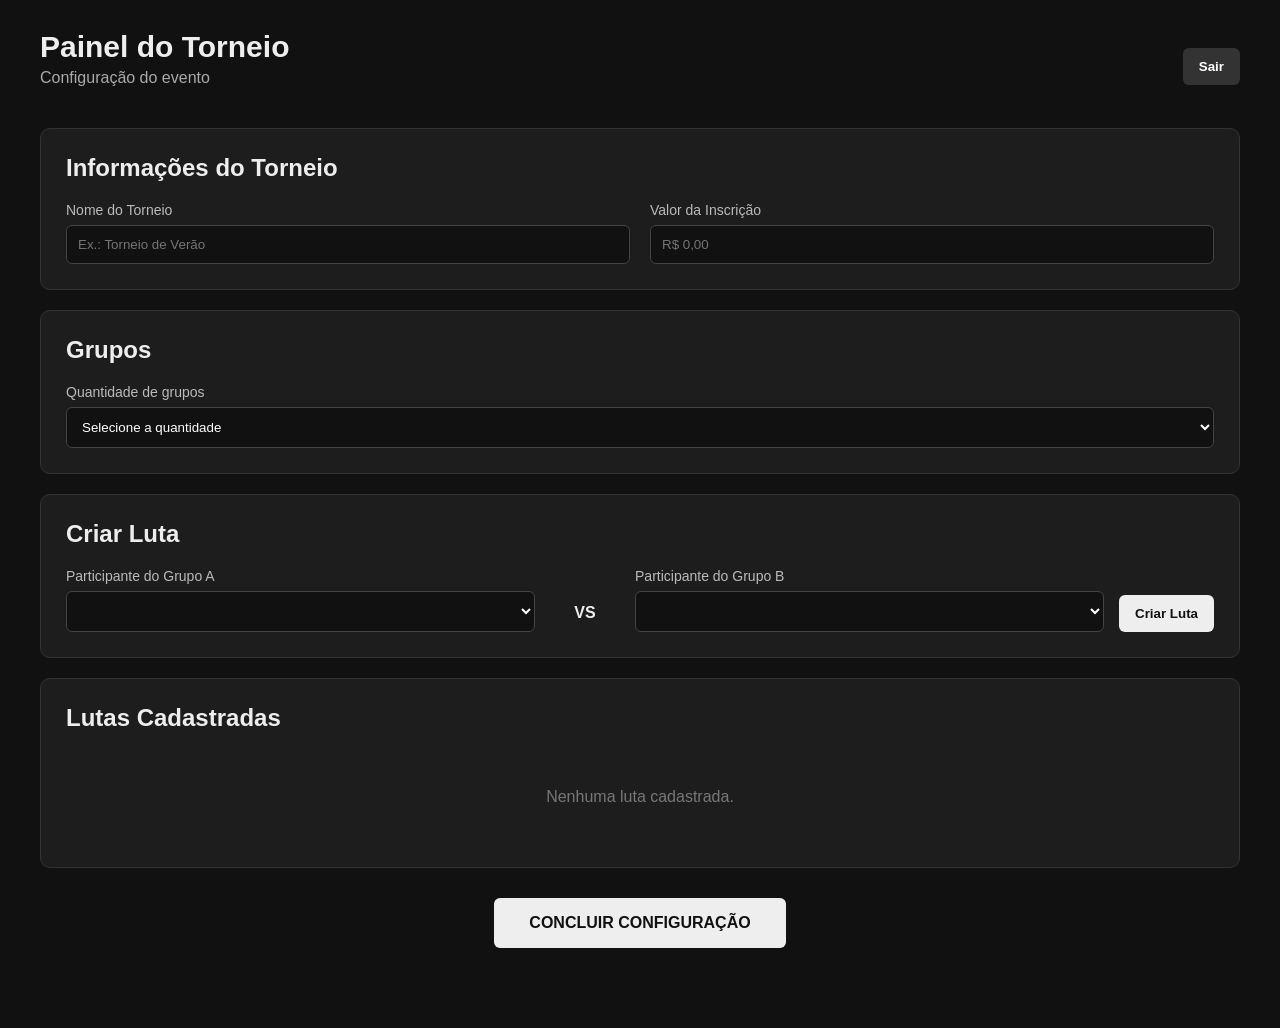
<file: index.html>
<!DOCTYPE html>
<html lang="pt-BR">
<head>
    <meta charset="UTF-8">
    <meta name="viewport" content="width=device-width, initial-scale=1.0">

    <title>Torneio de Apostas</title>

    <link rel="stylesheet" href="css/style.css">
</head>

<body>

    <main class="painel">

        <header class="cabecalho">
            <div>
                <h1>Painel do Torneio</h1>
                <p>Configuração do evento</p>
            </div>

            <button class="btn-sair" onclick="sair()">
                Sair
            </button>
        </header>


        <!-- ========================= -->
        <!-- INFORMAÇÕES DO TORNEIO -->
        <!-- ========================= -->

        <section class="card">

            <h2>Informações do Torneio</h2>

            <div class="form-grid">

                <div class="campo">
                    <label for="nomeTorneio">
                        Nome do Torneio
                    </label>

                    <input
                        id="nomeTorneio"
                        type="text"
                        placeholder="Ex.: Torneio de Verão"
                        oninput="salvarTorneio()"
                    >
                </div>


                <div class="campo">
                    <label for="inscricao">
                        Valor da Inscrição
                    </label>

                    <input
                        id="inscricao"
                        type="number"
                        min="0"
                        step="0.01"
                        placeholder="R$ 0,00"
                        oninput="salvarTorneio()"
                    >
                </div>

            </div>

        </section>


        <!-- ========================= -->
        <!-- GRUPOS -->
        <!-- ========================= -->

        <!-- ========================= -->
<!-- GRUPOS -->
<!-- ========================= -->

<section class="card">

    <h2>Grupos</h2>


    <!-- QUANTIDADE DE GRUPOS -->

    <div class="campo">

        <label for="quantidadeGrupos">
            Quantidade de grupos
        </label>

        <select
            id="quantidadeGrupos"
            onchange="alterarQuantidadeGrupos()"
        >

            <option value="">
                Selecione a quantidade
            </option>

            <option value="1">
                1 grupo
            </option>

            <option value="2">
                2 grupos
            </option>

            <option value="3">
                3 grupos
            </option>

            <option value="4">
                4 grupos
            </option>

            <option value="5">
                5 grupos
            </option>

            <option value="6">
                6 grupos
            </option>

        </select>

    </div>


    <!--
        AS JANELAS DOS GRUPOS
        SERÃO CRIADAS AQUI
    -->

    <div
        id="gruposContainer"
        class="grupos-container"
    >

    </div>

</section>


        <!-- ========================= -->
        <!-- LUTAS -->
        <!-- ========================= -->

        <section class="card">

            <h2>Criar Luta</h2>

            <div class="luta-criacao">

                <div class="campo">

                    <label for="lutadorA">
                        Participante do Grupo A
                    </label>

                    <select id="lutadorA"></select>

                </div>


                <div class="versus">
                    VS
                </div>


                <div class="campo">

                    <label for="lutadorB">
                        Participante do Grupo B
                    </label>

                    <select id="lutadorB"></select>

                </div>


                <button
                    class="btn-principal"
                    onclick="criarLuta()"
                >
                    Criar Luta
                </button>

            </div>

        </section>

         <!-- ========================= -->
        <!-- LUTAS CADASTRADAS -->
        <!-- ========================= -->

        <section class="card">

            <h2>
                Lutas Cadastradas
            </h2>


            <div
                id="lutas"
                class="lista-lutas"
            >

                <p class="vazio">
                    Nenhuma luta cadastrada.
                </p>

            </div>

        </section>




        <!-- ========================= -->
        <!-- CONCLUIR -->
        <!-- ========================= -->

        <section class="concluir-area">

            <button
                class="btn-concluir"
                onclick="concluirTorneio()"
            >
                CONCLUIR CONFIGURAÇÃO
            </button>

        </section>
       

<script src="js/auth.js"></script>
<script src="js/grupos.js"></script>
<script src="js/lutas.js"></script>
<script src="js/apostas.js"></script>
<script src="js/financeiro.js"></script>
<script src="js/app.js"></script>

</body>
</html>
</file>
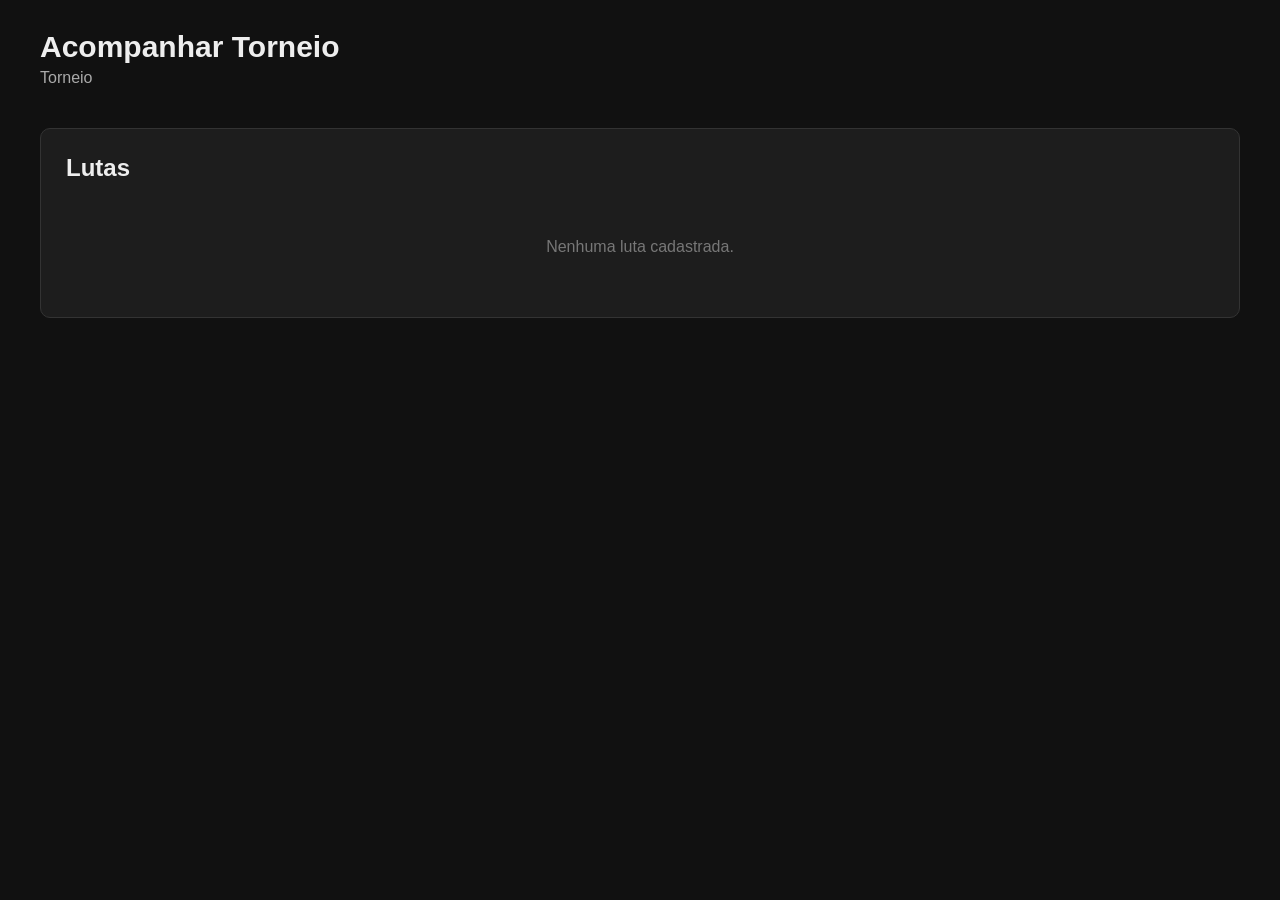
<file: acompanhar.html>
<!DOCTYPE html>
<html lang="pt-BR">

<head>

    <meta charset="UTF-8">

    <meta
        name="viewport"
        content="width=device-width, initial-scale=1.0"
    >

    <title>Acompanhar Torneio</title>

    <link
        rel="stylesheet"
        href="css/style.css"
    >

</head>

<body>

    <main class="painel">

        <header class="cabecalho">

            <div>

                <h1>
                    Acompanhar Torneio
                </h1>

                <p id="nomeTorneio">
                    Torneio
                </p>

            </div>

        </header>


        <!-- ========================= -->
        <!-- LUTAS -->
        <!-- ========================= -->

        <section class="card">

            <h2>
                Lutas
            </h2>


            <div
                id="lutasAcompanhar"
                class="lista-lutas"
            >

                <p class="vazio">
                    Nenhuma luta cadastrada.
                </p>

            </div>

        </section>

    </main>


    <script>

        function carregarTorneio() {

            const dados =
                localStorage.getItem(
                    "torneio"
                );


            if (!dados) {
                return null;
            }


            return JSON.parse(
                dados
            );

        }


        function atualizarAcompanhamento() {

            const torneio =
                carregarTorneio();


            const container =
                document.getElementById(
                    "lutasAcompanhar"
                );


            const nomeTorneio =
                document.getElementById(
                    "nomeTorneio"
                );


            if (
                !torneio ||
                !container
            ) {

                return;

            }


            if (nomeTorneio) {

                nomeTorneio.innerText =
                    torneio.nomeTorneio ||
                    "Torneio";

            }


            if (
                !Array.isArray(
                    torneio.lutas
                ) ||
                torneio.lutas.length === 0
            ) {

                container.innerHTML = `
                    <p class="vazio">
                        Nenhuma luta cadastrada.
                    </p>
                `;

                return;

            }


            container.innerHTML =
                torneio.lutas
                    .map(
                        (luta, index) => {

                            const vencedor =
                                Number(
                                    luta.vencedor
                                );


                            const perdedor =
                                Number(
                                    luta.perdedor
                                );


                            let classeA =
                                "";

                            let classeB =
                                "";


                            if (
                                vencedor ===
                                Number(
                                    luta.lutadorA.id
                                )
                            ) {

                                classeA =
                                    "vencedor";

                                classeB =
                                    "perdedor";

                            }


                            if (
                                vencedor ===
                                Number(
                                    luta.lutadorB.id
                                )
                            ) {

                                classeA =
                                    "perdedor";

                                classeB =
                                    "vencedor";

                            }


                            return `

                                <div class="luta-card">

                                    <div class="numero-luta">
                                        Luta ${index + 1}
                                    </div>


                                    <div class="lutadores">

                                        <strong
                                            class="${classeA}"
                                        >
                                            ${luta.lutadorA.nome}
                                            —
                                            ${luta.lutadorA.grupo}
                                        </strong>


                                        <span>
                                            VS
                                        </span>


                                        <strong
                                            class="${classeB}"
                                        >
                                            ${luta.lutadorB.nome}
                                            —
                                            ${luta.lutadorB.grupo}
                                        </strong>

                                    </div>


                                    <span class="status-luta">
                                        ${luta.status}
                                    </span>

                                </div>

                            `;

                        }
                    )
                    .join("");

        }


        atualizarAcompanhamento();


        /*
            Atualiza automaticamente a página
            caso o resultado seja alterado em
            outra página do navegador.
        */

        setInterval(
            atualizarAcompanhamento,
            1000
        );

    </script>

</body>

</html>
</file>
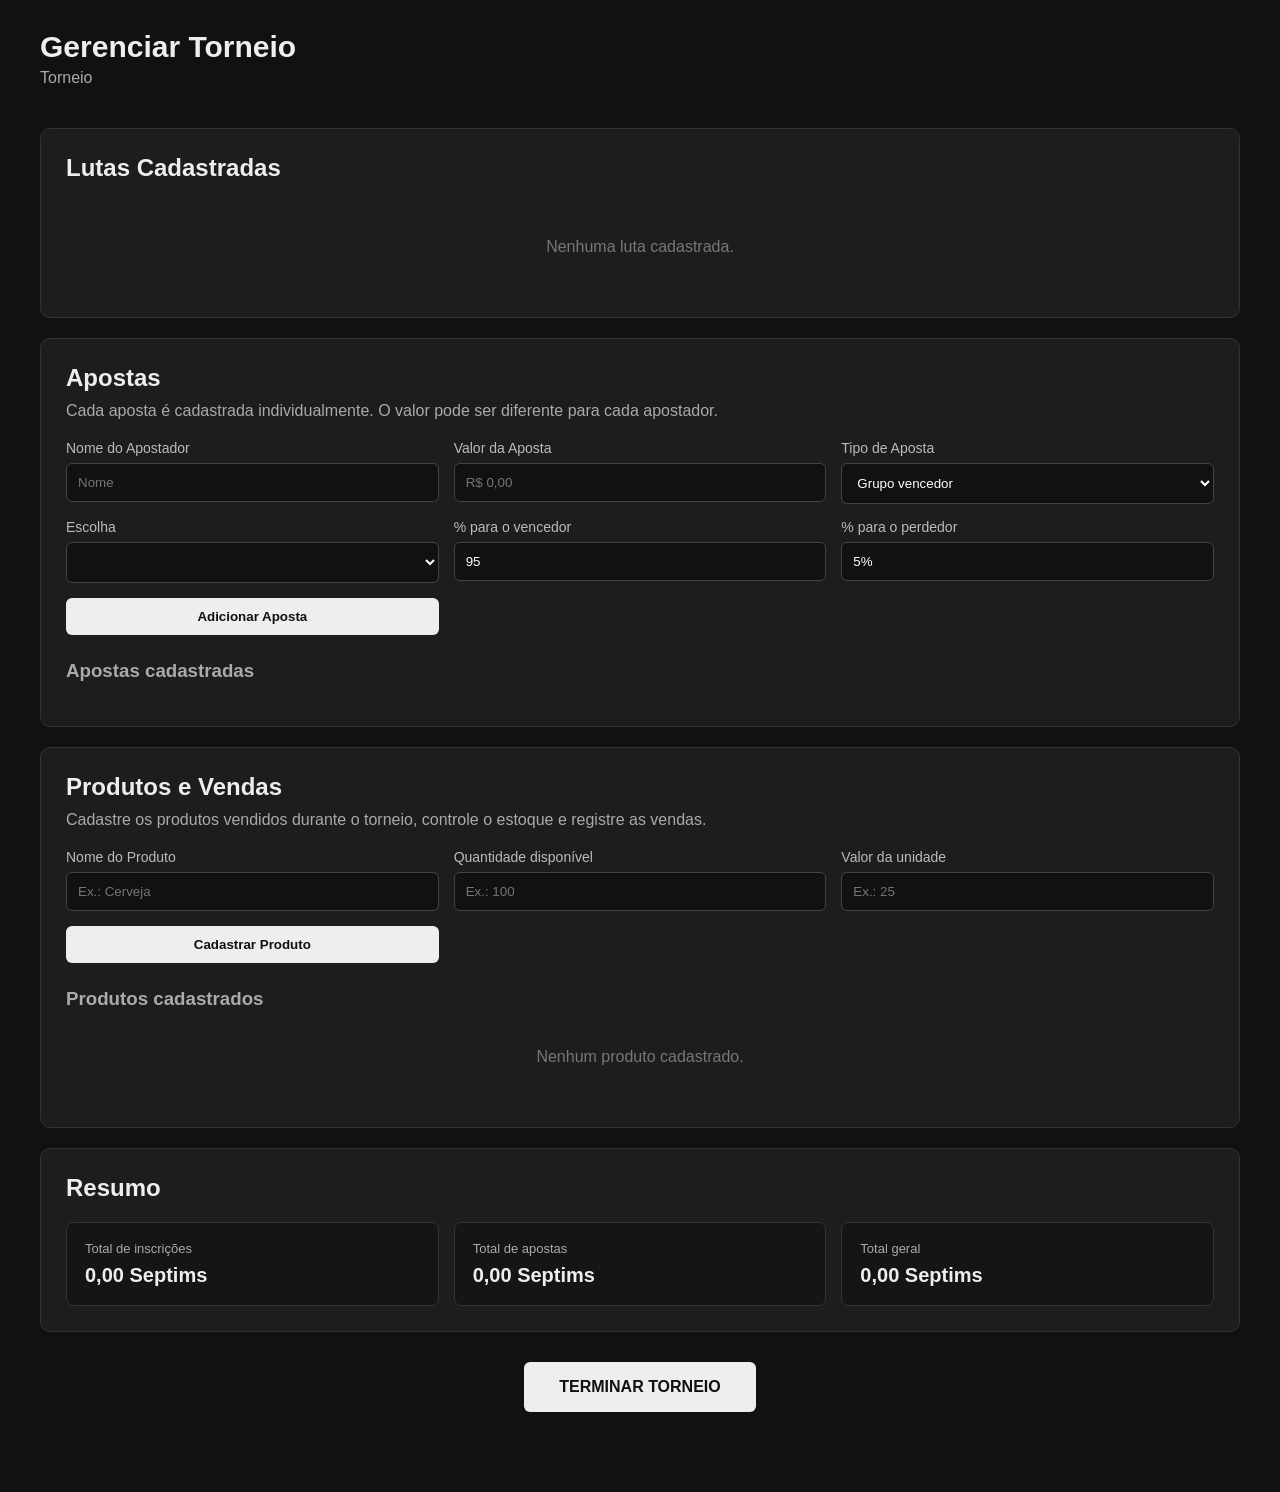
<file: gerenciar.html>
</main>
<!DOCTYPE html>
<html lang="pt-BR">

<head>

    <meta charset="UTF-8">

    <meta name="viewport" content="width=device-width, initial-scale=1.0">

    <title>Gerenciar Torneio</title>

    <link rel="stylesheet" href="css/style.css">

</head>

<body>

    <main class="painel">

        <!-- ========================= -->
        <!-- CABEÇALHO -->
        <!-- ========================= -->

        <header class="cabecalho">

            <div>

                <h1>
                    Gerenciar Torneio
                </h1>

                <p id="nomeTorneioGerenciar">
                    Torneio
                </p>

            </div>

        </header>
        <!-- ========================= -->
        <!-- LISTA DE LUTAS -->
        <!-- ========================= -->

        <section class="card">

            <h2>Lutas Cadastradas</h2>

            <div id="lutas" class="lista-lutas" data-gerenciar="true">

                <p class="vazio">
                    Nenhuma luta cadastrada.
                </p>

            </div>

        </section>

        <!-- ========================= -->
        <!-- APOSTAS -->
        <!-- ========================= -->

        <section class="card">

            <h2>Apostas</h2>

            <p class="descricao">
                Cada aposta é cadastrada individualmente.
                O valor pode ser diferente para cada apostador.
            </p>


            <div class="aposta-form">

                <div class="campo">

                    <label for="apostador">
                        Nome do Apostador
                    </label>

                    <input id="apostador" type="text" placeholder="Nome">

                </div>


                <div class="campo">

                    <label for="valorAposta">
                        Valor da Aposta
                    </label>

                    <input id="valorAposta" type="number" min="0" step="0.01" placeholder="R$ 0,00">

                </div>


                <div class="campo">

                    <label for="tipoAposta">
                        Tipo de Aposta
                    </label>

                    <select id="tipoAposta">

                        <option value="grupo">
                            Grupo vencedor
                        </option>

                        <option value="participante">
                            Participante vencedor
                        </option>

                        <option value="luta">
                            Luta individual
                        </option>

                    </select>

                </div>

                <div class="campo" id="campoEscolha">

                    <label for="escolhaAposta">
                        Escolha
                    </label>

                    <select id="escolhaAposta"></select>

                </div>
                
                <div class="campo">

                    <label for="percentualVencedor">
                        % para o vencedor
                    </label>

                    <input id="percentualVencedor" type="number" min="0" max="100" step="0.01" value="95">

                </div>

                <div class="campo">

                    <label>
                        % para o perdedor
                    </label>

                    <input type="text" value="5%" disabled>

                </div>

                <button class="btn-principal" onclick="adicionarAposta()">
                    Adicionar Aposta
                </button>

            </div>

            <div class="apostas-lista">

                <h3>Apostas cadastradas</h3>

                <div id="apostas"></div>

            </div>

        </section>
        <!-- ========================= -->
        <!-- PRODUTOS E VENDAS -->
        <!-- ========================= -->

        <section class="card">

            <h2>Produtos e Vendas</h2>

            <p class="descricao">
                Cadastre os produtos vendidos durante o torneio,
                controle o estoque e registre as vendas.
            </p>

            <!-- ========================= -->
            <!-- CADASTRAR PRODUTO -->
            <!-- ========================= -->

            <div class="aposta-form">

                <div class="campo">

                    <label for="nomeProduto">
                        Nome do Produto
                    </label>

                    <input id="nomeProduto" type="text" placeholder="Ex.: Cerveja">

                </div>

                <div class="campo">

                    <label for="quantidadeProduto">
                        Quantidade disponível
                    </label>

                    <input id="quantidadeProduto" type="number" min="0" step="1" placeholder="Ex.: 100">

                </div>

                <div class="campo">

                    <label for="valorProduto">
                        Valor da unidade
                    </label>

                    <input id="valorProduto" type="number" min="0" step="0.01" placeholder="Ex.: 25">

                </div>

                <button class="btn-principal" onclick="adicionarProduto()">
                    Cadastrar Produto
                </button>

            </div>

            <!-- ========================= -->
            <!-- PRODUTOS CADASTRADOS -->
            <!-- ========================= -->

            <div class="apostas-lista">

                <h3>
                    Produtos cadastrados
                </h3>

                <div id="produtos">

                    <p class="vazio">
                        Nenhum produto cadastrado.
                    </p>

                </div>

            </div>

        </section>
        <!--khiytjhyi666666666666666666666ojg
        <!-- FINANCEIRO -->
        <!-- ========================= -->

        <section class="card resumo-financeiro">

            <h2>Resumo</h2>

            <div class="resumo-grid">

                <div>
                    <span>Total de inscrições</span>
                    <strong id="totalInscricoes">
                        0,00 Septims
                    </strong>
                </div>

                <div>
                    <span>Total de apostas</span>
                    <strong id="totalApostas">
                        0,00 Septims
                    </strong>
                </div>

                <div>
                    <span>Total geral</span>
                    <strong id="totalGeral">
                        0,00 Septims
                    </strong>
                </div>

            </div>

        </section>

        <!-- ========================= -->
        <!-- FINALIZAR TORNEIO -->
        <!-- ========================= -->

        <section class="concluir-area">

            <button class="btn-concluir" onclick="terminarTorneio()">
                TERMINAR TORNEIO
            </button>

        </section>

    </main>

    <script src="js/auth.js"></script>

    <script src="js/grupos.js"></script>

    <script src="js/lutas.js"></script>

    <script src="js/apostas.js"></script>

    <script src="js/financeiro.js"></script>

    <script src="js/app.js"></script>

</body>

</html>
</file>
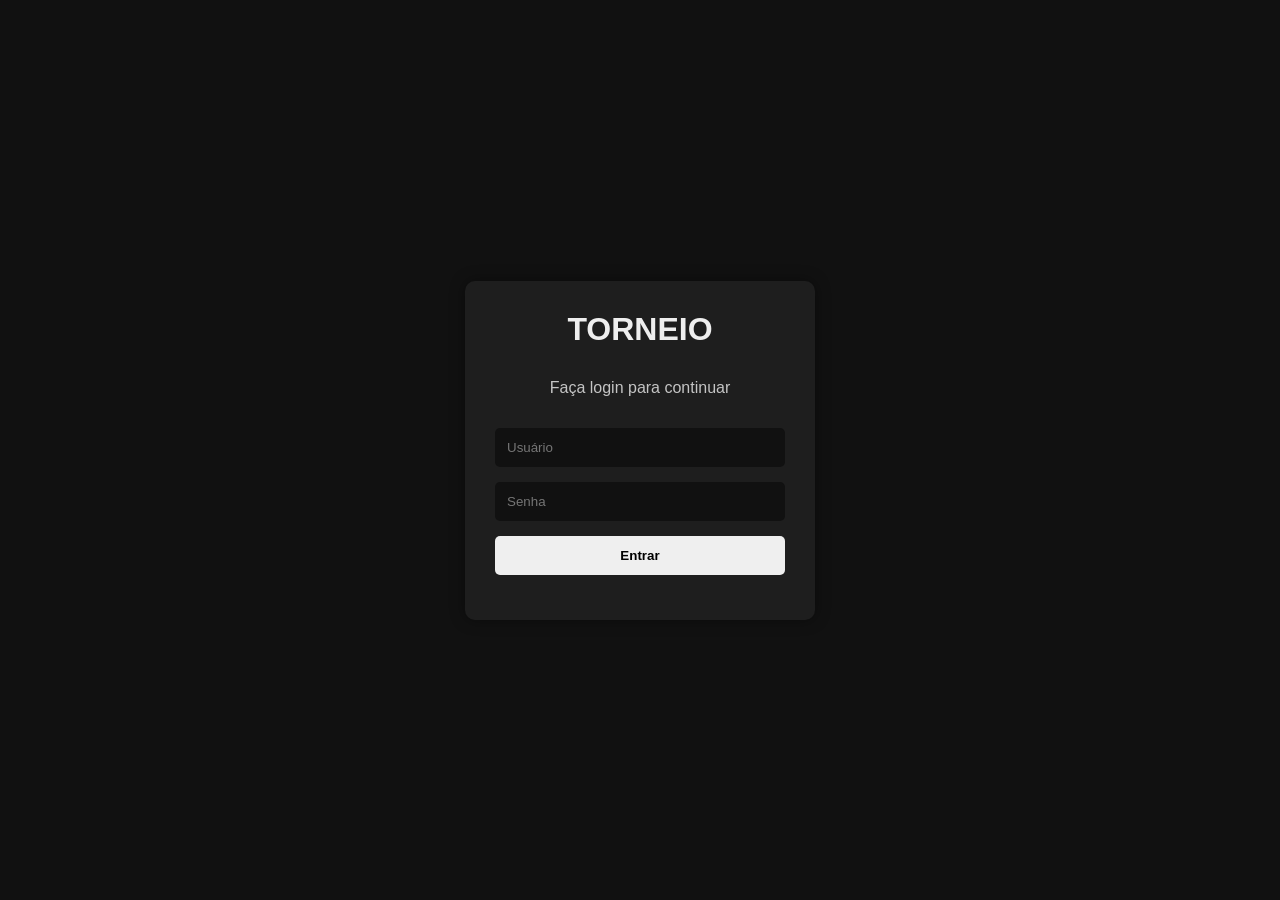
<file: login.html>
<!DOCTYPE html>
<html lang="pt-BR">
<head>
    <meta charset="UTF-8">
    <meta name="viewport" content="width=device-width, initial-scale=1.0">
    <title>Login - Torneio Apostas</title>

    <link rel="stylesheet" href="css/style.css">
</head>
<body>

    <div class="login-container">

        <div class="login-card">

            <h1>TORNEIO</h1>

            <p>Faça login para continuar</p>

            <input
                type="text"
                id="usuario"
                placeholder="Usuário"
            >

            <input
                type="password"
                id="senha"
                placeholder="Senha"
            >

            <button onclick="login()">
                Entrar
            </button>

            <div id="mensagem"></div>

        </div>

    </div>

    <script src="js/auth.js"></script>

</body>
</html>
</file>
<file: css/style.css>
* {
    box-sizing: border-box;
}


body {
    margin: 0;

    background: #111;

    color: #eee;

    font-family: Arial, Helvetica, sans-serif;
}


.painel {
    width: min(1200px, 94%);

    margin: 30px auto;

    padding-bottom: 50px;
}


/* CABEÇALHO */

.cabecalho {

    display: flex;

    justify-content: space-between;

    align-items: center;

    margin-bottom: 25px;
}


.cabecalho h1 {
    margin: 0;

    font-size: 30px;
}


.cabecalho p {
    margin-top: 5px;

    color: #aaa;
}


/* CARDS */

.card {

    background: #1d1d1d;

    border: 1px solid #333;

    border-radius: 10px;

    padding: 25px;

    margin-bottom: 20px;
}


.card h2 {

    margin-top: 0;

    margin-bottom: 20px;
}


/* FORMULARIOS */

.form-grid {

    display: grid;

    grid-template-columns:
        repeat(2, 1fr);

    gap: 20px;
}


.campo {

    display: flex;

    flex-direction: column;

    gap: 7px;
}


.campo label {

    color: #bbb;

    font-size: 14px;
}


input,
select {

    width: 100%;

    padding: 11px;

    border: 1px solid #444;

    border-radius: 6px;

    background: #111;

    color: #fff;

    outline: none;
}


input:focus,
select:focus {

    border-color: #888;
}


button {

    border: 0;

    border-radius: 6px;

    padding: 11px 16px;

    cursor: pointer;

    font-weight: bold;
}


/* GRUPOS */

.grupos-container {

    display: grid;

    grid-template-columns:
        repeat(2, 1fr);

    gap: 20px;
}


.grupo-card {

    background: #151515;

    border: 1px solid #333;

    border-radius: 8px;

    padding: 20px;
}


.grupo-titulo {

    margin-bottom: 15px;
}


.grupo-titulo input {

    font-size: 18px;

    font-weight: bold;
}


.adicionar-participante {

    display: flex;

    gap: 8px;
}


.adicionar-participante input {

    flex: 1;
}


.adicionar-participante button {

    background: #333;

    color: white;
}


.lista-container {

    margin-top: 20px;
}


.lista-container h3 {

    font-size: 15px;

    color: #aaa;
}


ul {

    padding: 0;

    margin: 0;

    list-style: none;
}


li {

    display: flex;

    justify-content: space-between;

    align-items: center;

    padding: 10px;

    margin-bottom: 6px;

    background: #222;

    border-radius: 5px;
}


/* BOTÕES */

.btn-principal {

    background: #eee;

    color: #111;
}


.btn-remover {

    background: #3a2020;

    color: #ff9999;

    padding: 6px 9px;

    font-size: 12px;
}


.btn-sair {

    background: #333;

    color: #fff;
}


/* LUTAS */

.luta-criacao {

    display: grid;

    grid-template-columns:
        1fr 70px 1fr auto;

    gap: 15px;

    align-items: end;
}


.versus {

    text-align: center;

    font-weight: bold;

    padding-bottom: 10px;
}


.lista-lutas {

    display: flex;

    flex-direction: column;

    gap: 10px;
}


.luta-card {

    display: grid;

    grid-template-columns:
        100px 1fr 120px auto;

    align-items: center;

    gap: 15px;

    background: #151515;

    border: 1px solid #333;

    border-radius: 7px;

    padding: 15px;
}


.numero-luta {

    color: #aaa;
}


.lutadores {

    display: flex;

    align-items: center;

    justify-content: center;

    gap: 20px;
}


.lutadores span {

    color: #888;

    font-weight: bold;
}


.status-luta {

    text-align: center;

    color: #aaa;

    text-transform: uppercase;

    font-size: 12px;
}


/* APOSTAS */

.descricao {

    color: #aaa;

    margin-top: -10px;

    margin-bottom: 20px;
}


.aposta-form {

    display: grid;

    grid-template-columns:
        repeat(3, 1fr);

    gap: 15px;
}


.aposta-form .btn-principal {

    align-self: end;
}


.apostas-lista {

    margin-top: 25px;
}


.apostas-lista h3 {

    color: #aaa;
}


.aposta-card {

    display: grid;

    grid-template-columns:
        1.3fr 1fr 1.5fr 1fr 1fr auto;

    gap: 10px;

    align-items: center;

    background: #151515;

    border: 1px solid #333;

    border-radius: 7px;

    padding: 12px;

    margin-bottom: 8px;
}


.aposta-card small {

    display: block;

    color: #777;

    margin-top: 3px;
}


/* RESUMO */

.resumo-grid {

    display: grid;

    grid-template-columns:
        repeat(3, 1fr);

    gap: 15px;
}


.resumo-grid div {

    background: #151515;

    border: 1px solid #333;

    border-radius: 7px;

    padding: 18px;
}


.resumo-grid span {

    display: block;

    color: #aaa;

    font-size: 13px;

    margin-bottom: 8px;
}


.resumo-grid strong {

    font-size: 20px;
}


/* VAZIO */

.vazio {

    color: #777;

    text-align: center;

    padding: 20px;
}


/* CONCLUIR */

.concluir-area {

    display: flex;

    justify-content: center;

    margin-top: 30px;
}


.btn-concluir {

    padding: 16px 35px;

    background: #eee;

    color: #111;

    font-size: 16px;
}


.btn-concluir:hover {

    background: #fff;
}


/* RESPONSIVO */

@media (max-width: 850px) {

    .form-grid,
    .grupos-container {

        grid-template-columns: 1fr;
    }


    .luta-criacao {

        grid-template-columns: 1fr;
    }


    .versus {

        padding: 0;
    }


    .aposta-form {

        grid-template-columns: 1fr;
    }


    .aposta-card {

        grid-template-columns: 1fr;
    }


    .luta-card {

        grid-template-columns: 1fr;
        text-align: center;
    }


    .resumo-grid {

        grid-template-columns: 1fr;
    }
}
/* LOGIN */

.login-container{
    width:100%;
    height:100vh;

    display:flex;
    justify-content:center;
    align-items:center;

    background:#111;
}

.login-card{
    width:350px;

    background:#1e1e1e;

    padding:30px;

    border-radius:10px;

    display:flex;
    flex-direction:column;
    gap:15px;

    box-shadow:0 0 15px rgba(0,0,0,.4);
}

.login-card h1{
    text-align:center;
    margin:0;
}

.login-card p{
    text-align:center;
    opacity:.8;
}

.login-card input{
    padding:12px;
    border:none;
    border-radius:5px;
    outline:none;
}

.login-card button{
    padding:12px;
    border:none;
    border-radius:5px;

    cursor:pointer;

    font-weight:bold;
}

#mensagem{
    text-align:center;
    color:#ff5c5c;
}

/*botao win/loser*/
.btn-vencedor {
    background: #1f8f3a;
    color: #ffffff;
    border: none;
    padding: 8px 14px;
    margin-left: 10px;
    border-radius: 4px;
    cursor: pointer;
    font-weight: bold;
}

.btn-vencedor:hover {
    background: #176b2b;
}
.vencedor {
    color: #1f8f3a;
}

.perdedor {
    color: #d62828;
}
.btn-perdedor {
    background: #d62828;
    color: #ffffff;
    border: none;
    padding: 8px 14px;
    margin-left: 10px;
    border-radius: 4px;
    cursor: pointer;
    font-weight: bold;
}

.btn-perdedor:hover {
    background: #a91f1f;
}
</file>
